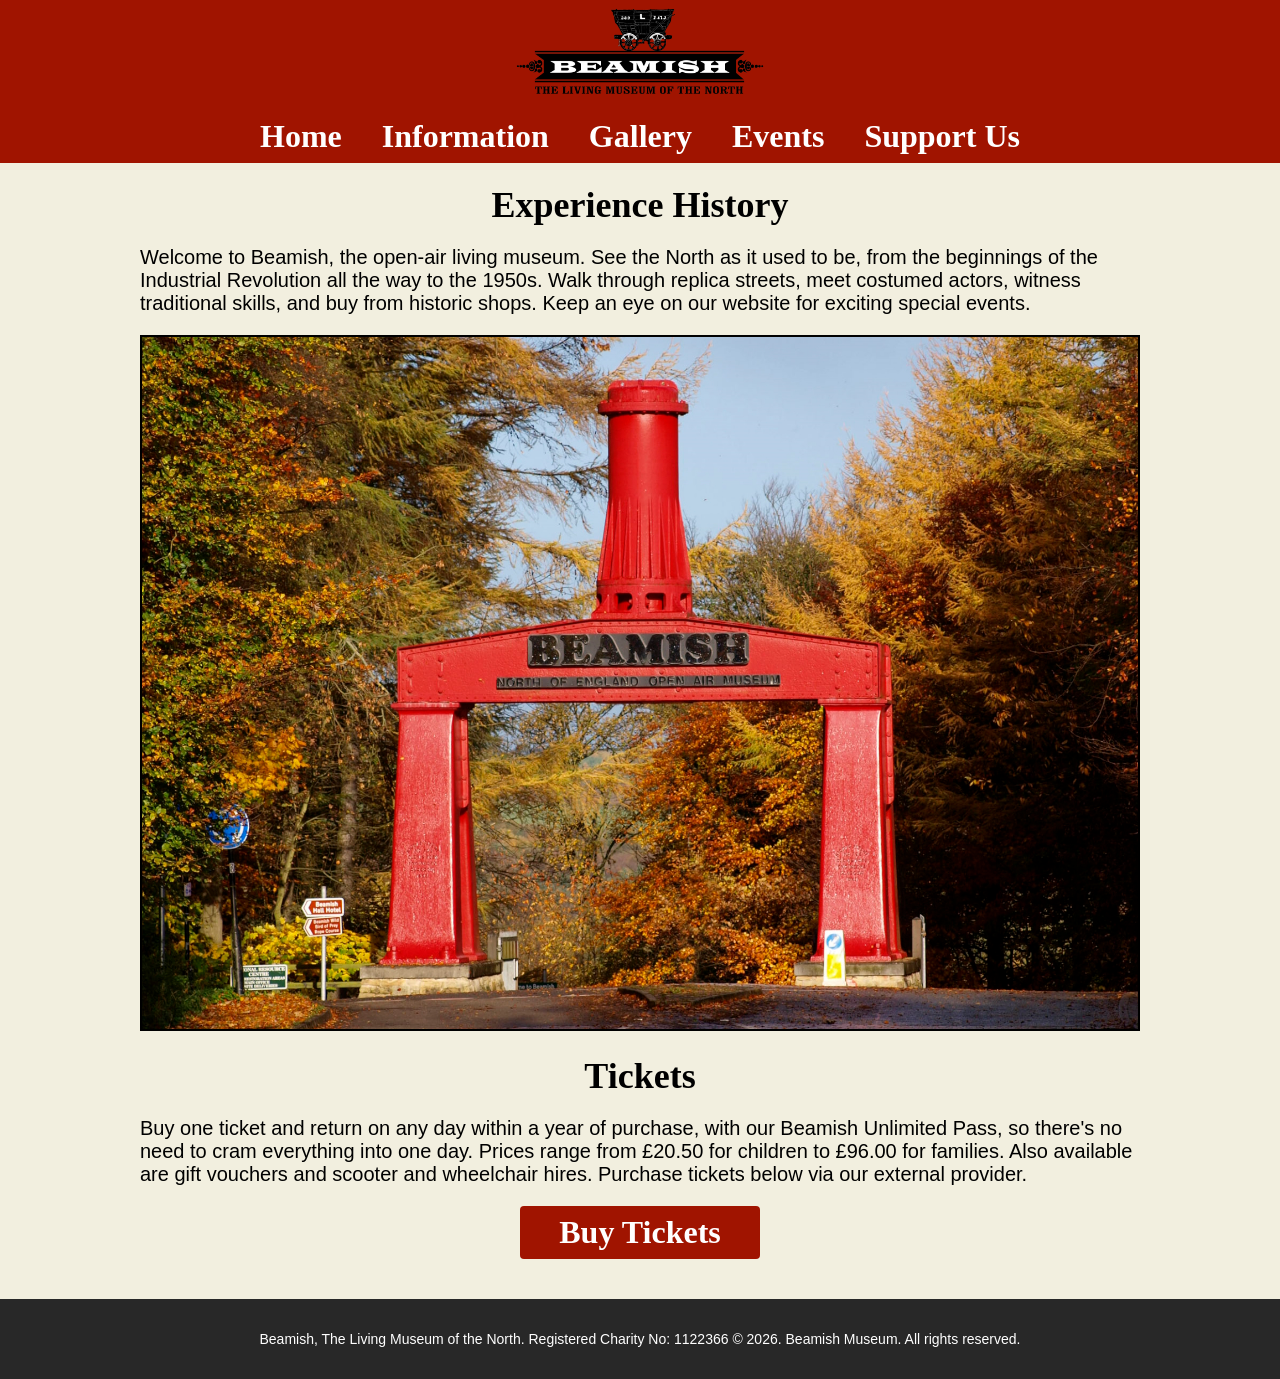
<file: index.html>
<!DOCTYPE html>

<html lang="en">

<head>
    <meta charset="UTF-8" />
    <meta name="viewport" content="width=device-width, initial-scale=1.0" />
    <link rel="stylesheet" href="css/styles.css" />
    <title>Beamish Museum</title>
  </head>
  <body>

    <img class="beamish_logo" src="assets/text_logo.png">

    <h1 class="header_button_h">
    <a class="header_button" href="index.html" >Home</a>
    <a class="header_button" href="information.html">Information</a>
    <a class="header_button" href="gallery.html">Gallery</a>
    <a class="header_button" href="events.html">Events</a>
    <a class="header_button" href="support_us.html">Support Us</a>
    </h1>

    <p class="header_text">
      Experience History
    </p>

    <p class="normal_text">
      Welcome to Beamish, the open-air living museum. See the North as it used to be, from the beginnings of the Industrial Revolution all the way to the 1950s. Walk through replica streets, meet costumed actors, witness traditional skills, and buy from historic shops. Keep an eye on our website for exciting special events.
    </p>

    <img class="normal_image" src="assets/entrance.jpg">

    <p class="header_text">
      Tickets
    </p>

    <p class="normal_text">
      Buy one ticket and return on any day within a year of purchase, with our Beamish Unlimited Pass, so there's no need to cram everything into one day. Prices range from £20.50 for children to £96.00 for families. Also available are gift vouchers and scooter and wheelchair hires. Purchase tickets below via our external provider.
    </p>

    <a class="tickets_button" href="https://beamish.digitickets.co.uk/tickets">Buy Tickets</a>

    <div class="footer">
      <p class="footer_text">
        Beamish, The Living Museum of the North. Registered Charity No: 1122366 © 2026. Beamish Museum. All rights reserved.
      </p>
    </div>
    
  </body>
</html>
</file>
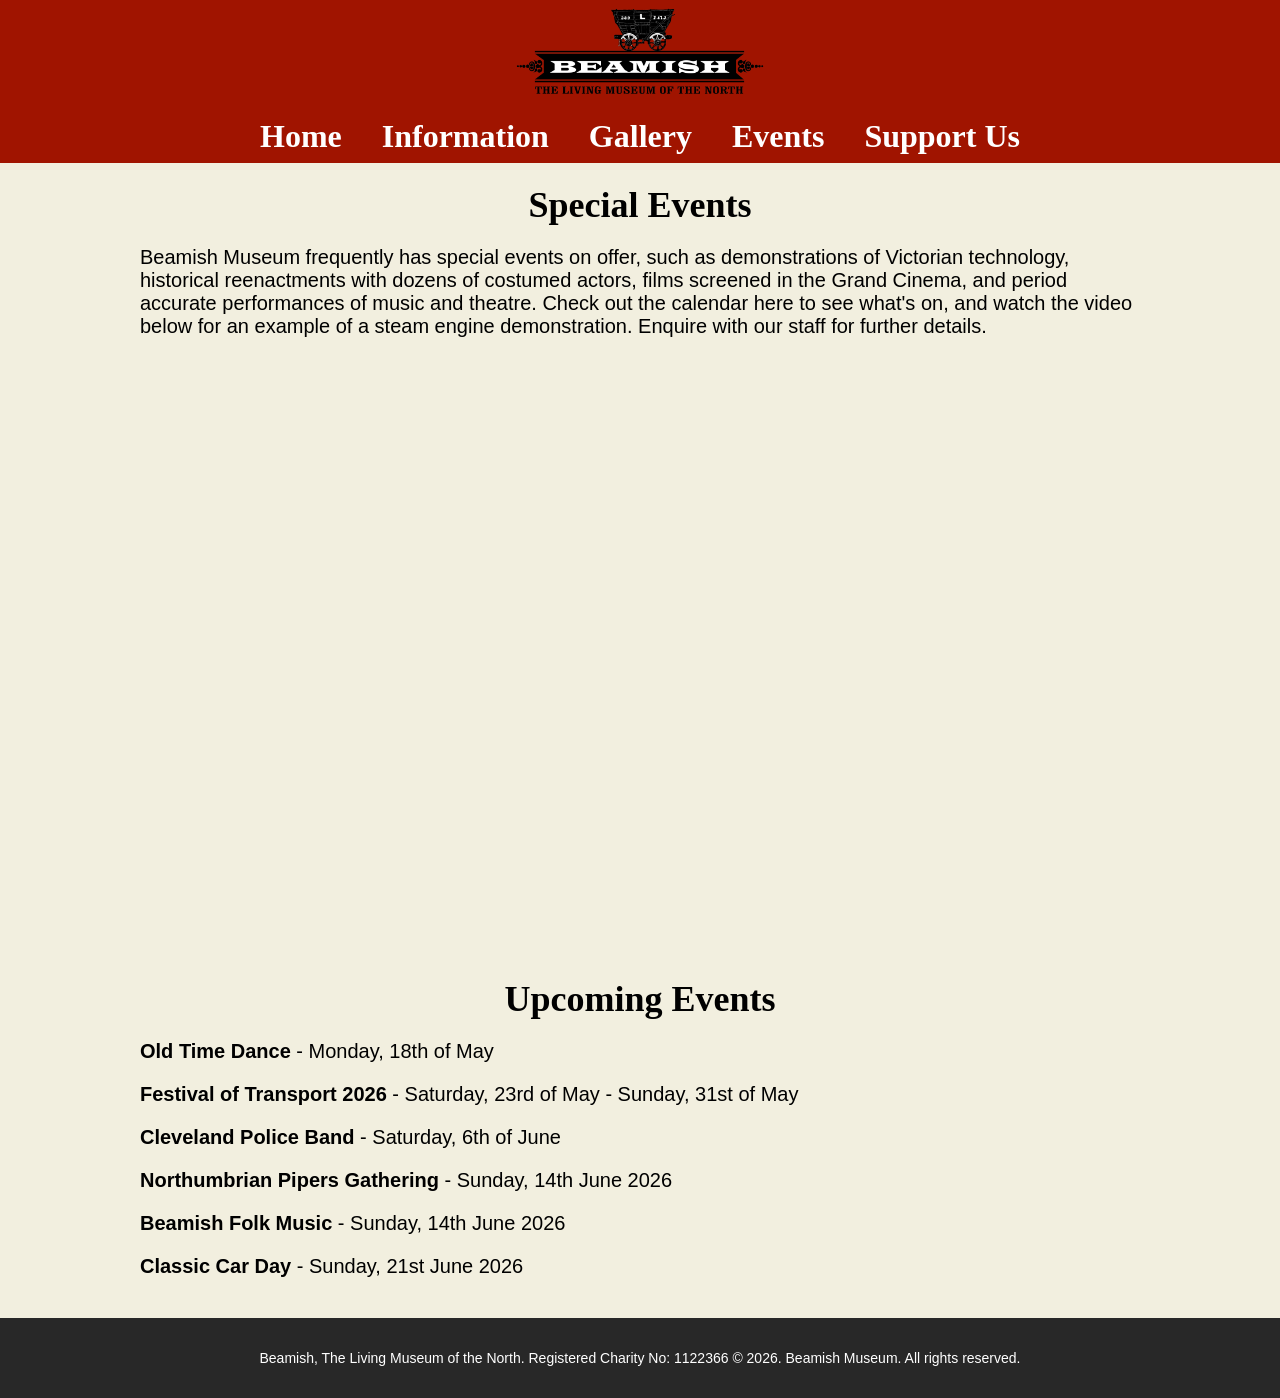
<file: events.html>
<html lang="en">
  <head>
    <meta charset="UTF-8" />
    <meta name="viewport" content="width=device-width, initial-scale=1.0" />
    <link rel="stylesheet" href="css/styles.css" />
    <title>Beamish Museum</title>
  </head>
  <body>

    <img class="beamish_logo" src="assets/text_logo.png">

    <h1 class="header_button_h">
    <a class="header_button" href="index.html" >Home</a>
    <a class="header_button" href="information.html">Information</a>
    <a class="header_button" href="gallery.html">Gallery</a>
    <a class="header_button" href="events.html">Events</a>
    <a class="header_button" href="support_us.html">Support Us</a>
    </h1>

    <p class="header_text">
      Special Events
    </p>

    <p class="normal_text">
      Beamish Museum frequently has special events on offer, such as demonstrations of Victorian technology, historical reenactments with dozens of costumed actors, films screened in the Grand Cinema, and period accurate performances of music and theatre. Check out the calendar here to see what's on, and watch the video below for an example of a steam engine demonstration. Enquire with our staff for further details.
    </p>

    <iframe class="youtube_embed"
      src="https://www.youtube-nocookie.com/embed/ICRmmedCr_M" title="A little glimpse into the running of Puffing Billy!" 
      frameborder="0" allow="accelerometer; autoplay; clipboard-write; encrypted-media; gyroscope; picture-in-picture; web-share"
      referrerpolicy="strict-origin-when-cross-origin" allowfullscreen>
    </iframe>

    <p class="header_text">
      Upcoming Events
    </p>

    <p class="normal_text">
      <b>Old Time Dance</b> - Monday, 18th of May
    </p>

    <p class="normal_text">
      <b>Festival of Transport 2026</b> - Saturday, 23rd of May - Sunday, 31st of May
    </p>
    
    <p class="normal_text">
      <b>Cleveland Police Band</b> - Saturday, 6th of June
    </p>

    <p class="normal_text">
      <b>Northumbrian Pipers Gathering</b> - Sunday, 14th June 2026
    </p>

    <p class="normal_text">
      <b>Beamish Folk Music</b> - Sunday, 14th June 2026 
    </p>

    <p class="normal_text">
      <b>Classic Car Day</b> - Sunday, 21st June 2026 
    </p>





    <div class="footer">
      <p class="footer_text">
        Beamish, The Living Museum of the North. Registered Charity No: 1122366 © 2026. Beamish Museum. All rights reserved.
      </p>
    </div>

  </body>
</html>
</file>
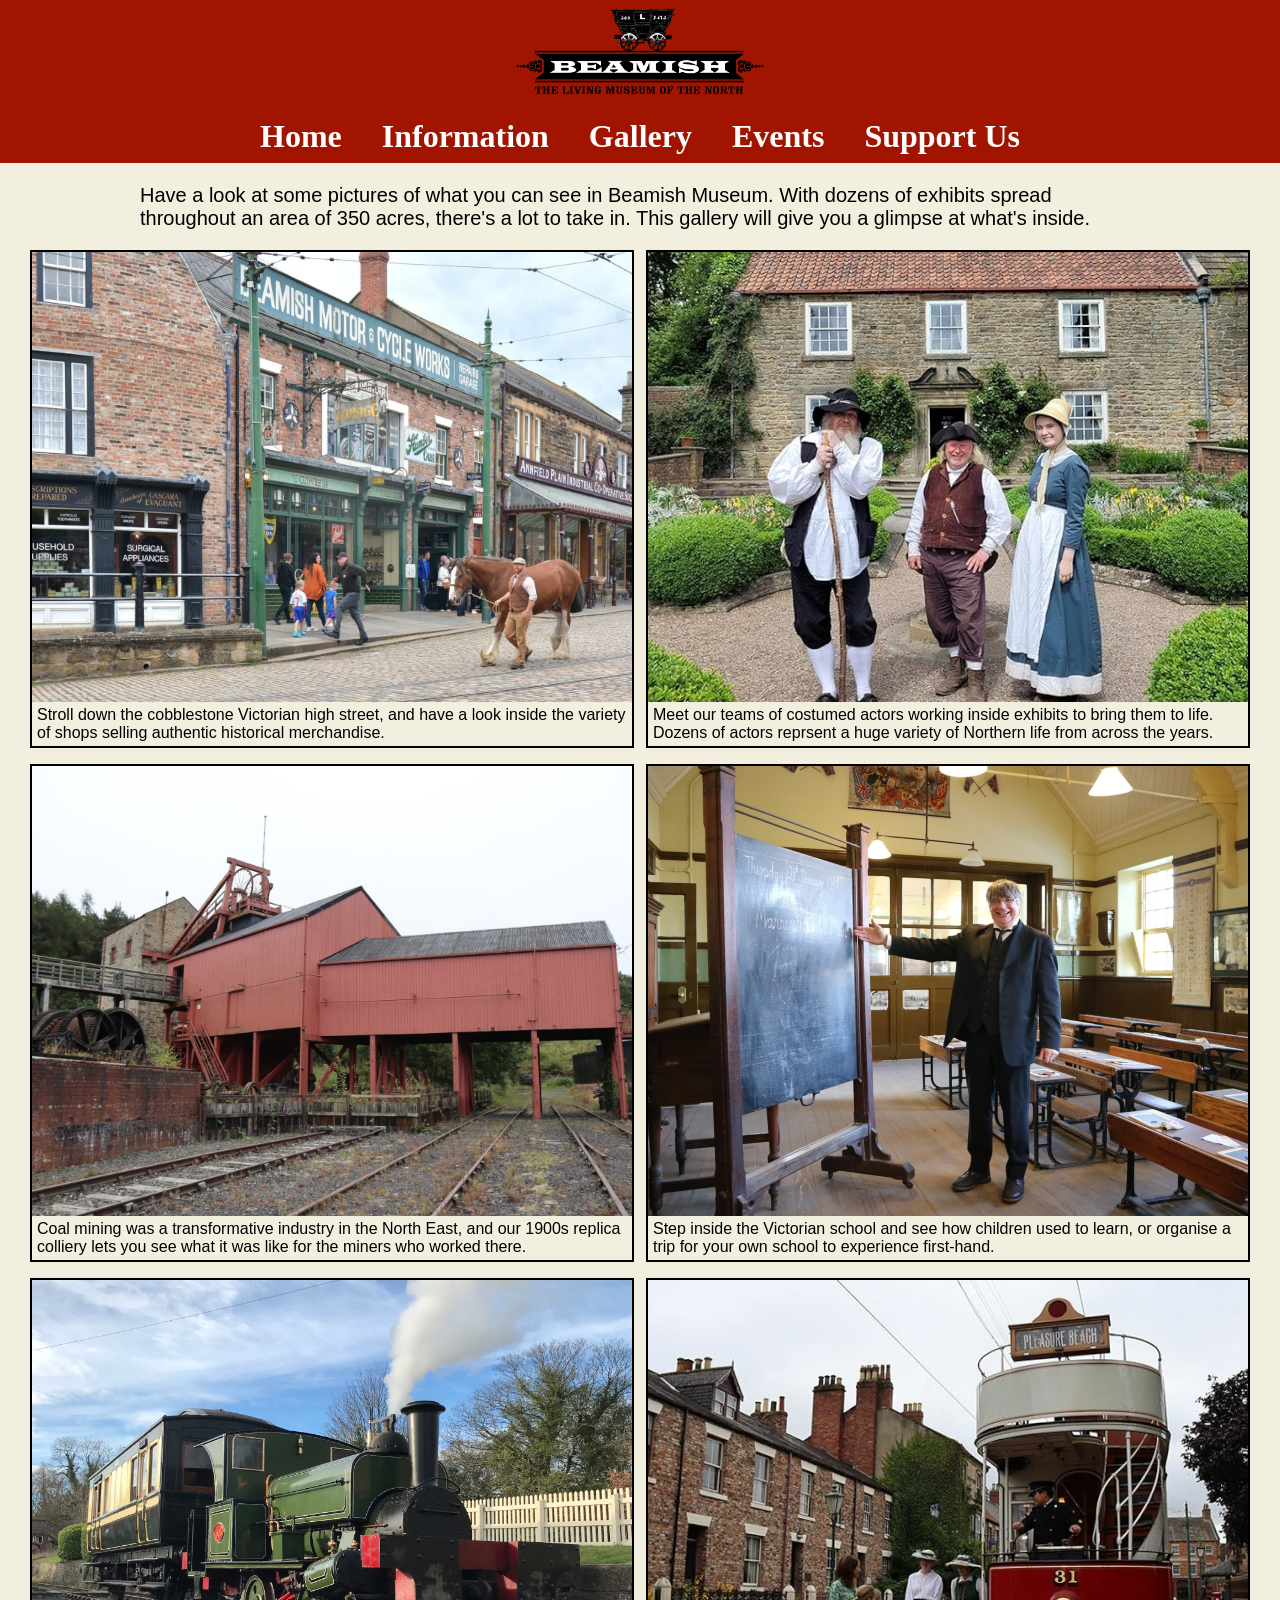
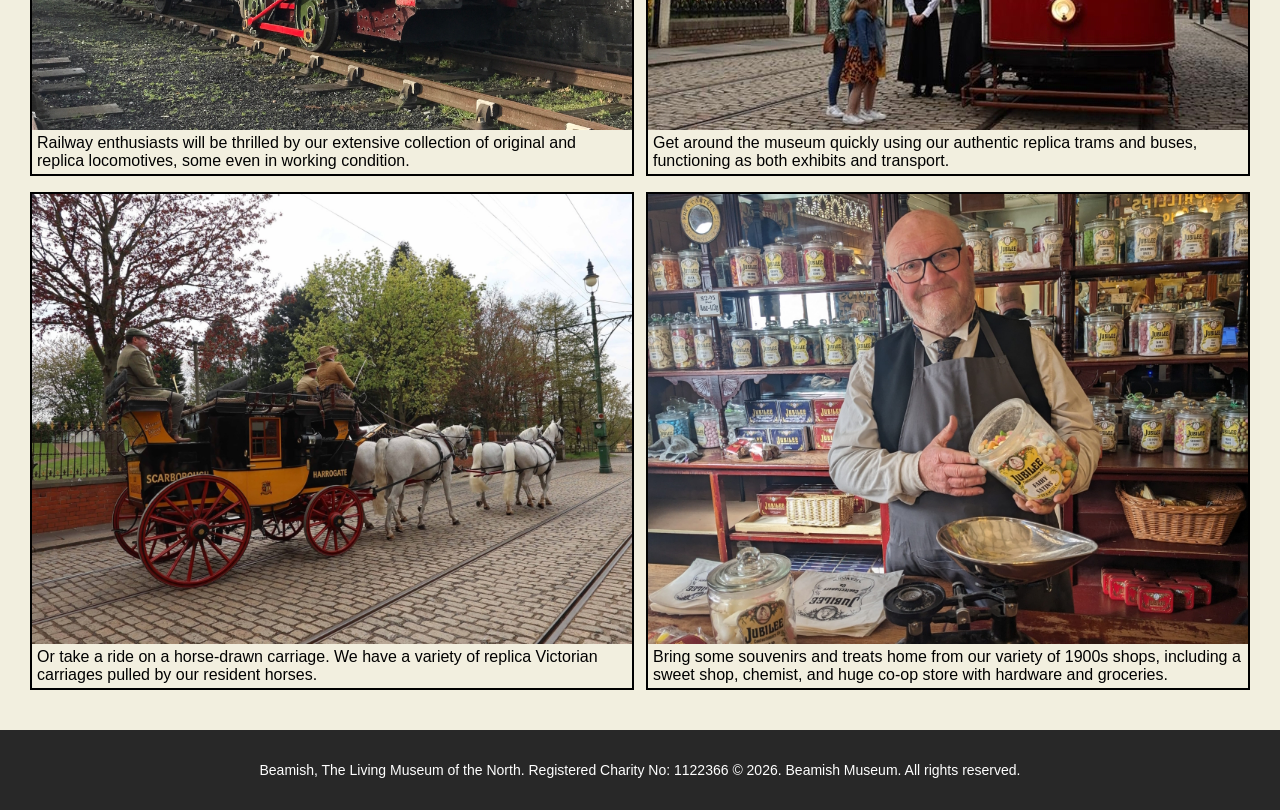
<file: gallery.html>
<html lang="en">
  <head>
    <meta charset="UTF-8" />
    <meta name="viewport" content="width=device-width, initial-scale=1.0" />
    <link rel="stylesheet" href="css/styles.css" />
    <title>Beamish Museum</title>
  </head>
  <body>

    <img class="beamish_logo" src="assets/text_logo.png">

    <h1 class="header_button_h">
    <a class="header_button" href="index.html" >Home</a>
    <a class="header_button" href="information.html">Information</a>
    <a class="header_button" href="gallery.html">Gallery</a>
    <a class="header_button" href="events.html">Events</a>
    <a class="header_button" href="support_us.html">Support Us</a>
    </h1>

    <p class="normal_text">
      Have a look at some pictures of what you can see in Beamish Museum. With dozens of exhibits spread throughout an area of 350 acres, there's a lot to take in. This gallery will give you a glimpse at what's inside.
    </p>

    <div class="gallery_div_parent">
      <div class="gallery_div_child_left">
        <img class="gallery_image" src="assets/street.jpg">
        <p class="caption_text">
          Stroll down the cobblestone Victorian high street, and have a look inside the variety of shops selling authentic historical merchandise. 
        </p>
      </div>
      <div class="gallery_div_child_right">
        <img class="gallery_image" src="assets/actors.jpg">
        <p class="caption_text">
          Meet our teams of costumed actors working inside exhibits to bring them to life. Dozens of actors reprsent a huge variety of Northern life from across the years.
        </p>
      </div> 
    </div>
    
    <div class="gallery_div_parent">
      <div class="gallery_div_child_left">
        <img class="gallery_image" src="assets/colliery.jpg">
        <p class="caption_text">
          Coal mining was a transformative industry in the North East, and our 1900s replica colliery lets you see what it was like for the miners who worked there.
        </p>
      </div>
      <div class="gallery_div_child_right">
        <img class="gallery_image" src="assets/school.jpg">
        <p class="caption_text">
          Step inside the Victorian school and see how children used to learn, or organise a trip for your own school to experience first-hand.
        </p>
      </div> 
    </div>

    <div class="gallery_div_parent">
      <div class="gallery_div_child_left">
        <img class="gallery_image" src="assets/train.jpg">
        <p class="caption_text">
          Railway enthusiasts will be thrilled by our extensive collection of original and replica locomotives, some even in working condition.
        </p>
      </div>
      <div class="gallery_div_child_right">
        <img class="gallery_image" src="assets/tram.jpg">
        <p class="caption_text">
          Get around the museum quickly using our authentic replica trams and buses, functioning as both exhibits and transport.
        </p>
      </div> 
    </div>
    
    <div class="gallery_div_parent">
      <div class="gallery_div_child_left">
        <img class="gallery_image" src="assets/carriage.jpg">
        <p class="caption_text">
          Or take a ride on a horse-drawn carriage. We have a variety of replica Victorian carriages pulled by our resident horses.
        </p>
      </div>
      <div class="gallery_div_child_right">
        <img class="gallery_image" src="assets/shop.jpg">
        <p class="caption_text">
          Bring some souvenirs and treats home from our variety of 1900s shops, including a sweet shop, chemist, and huge co-op store with hardware and groceries.
        </p>
      </div> 
    </div>

    <div class="footer">
      <p class="footer_text">
        Beamish, The Living Museum of the North. Registered Charity No: 1122366 © 2026. Beamish Museum. All rights reserved.
      </p>
    </div>

  </body>
</html>
</file>
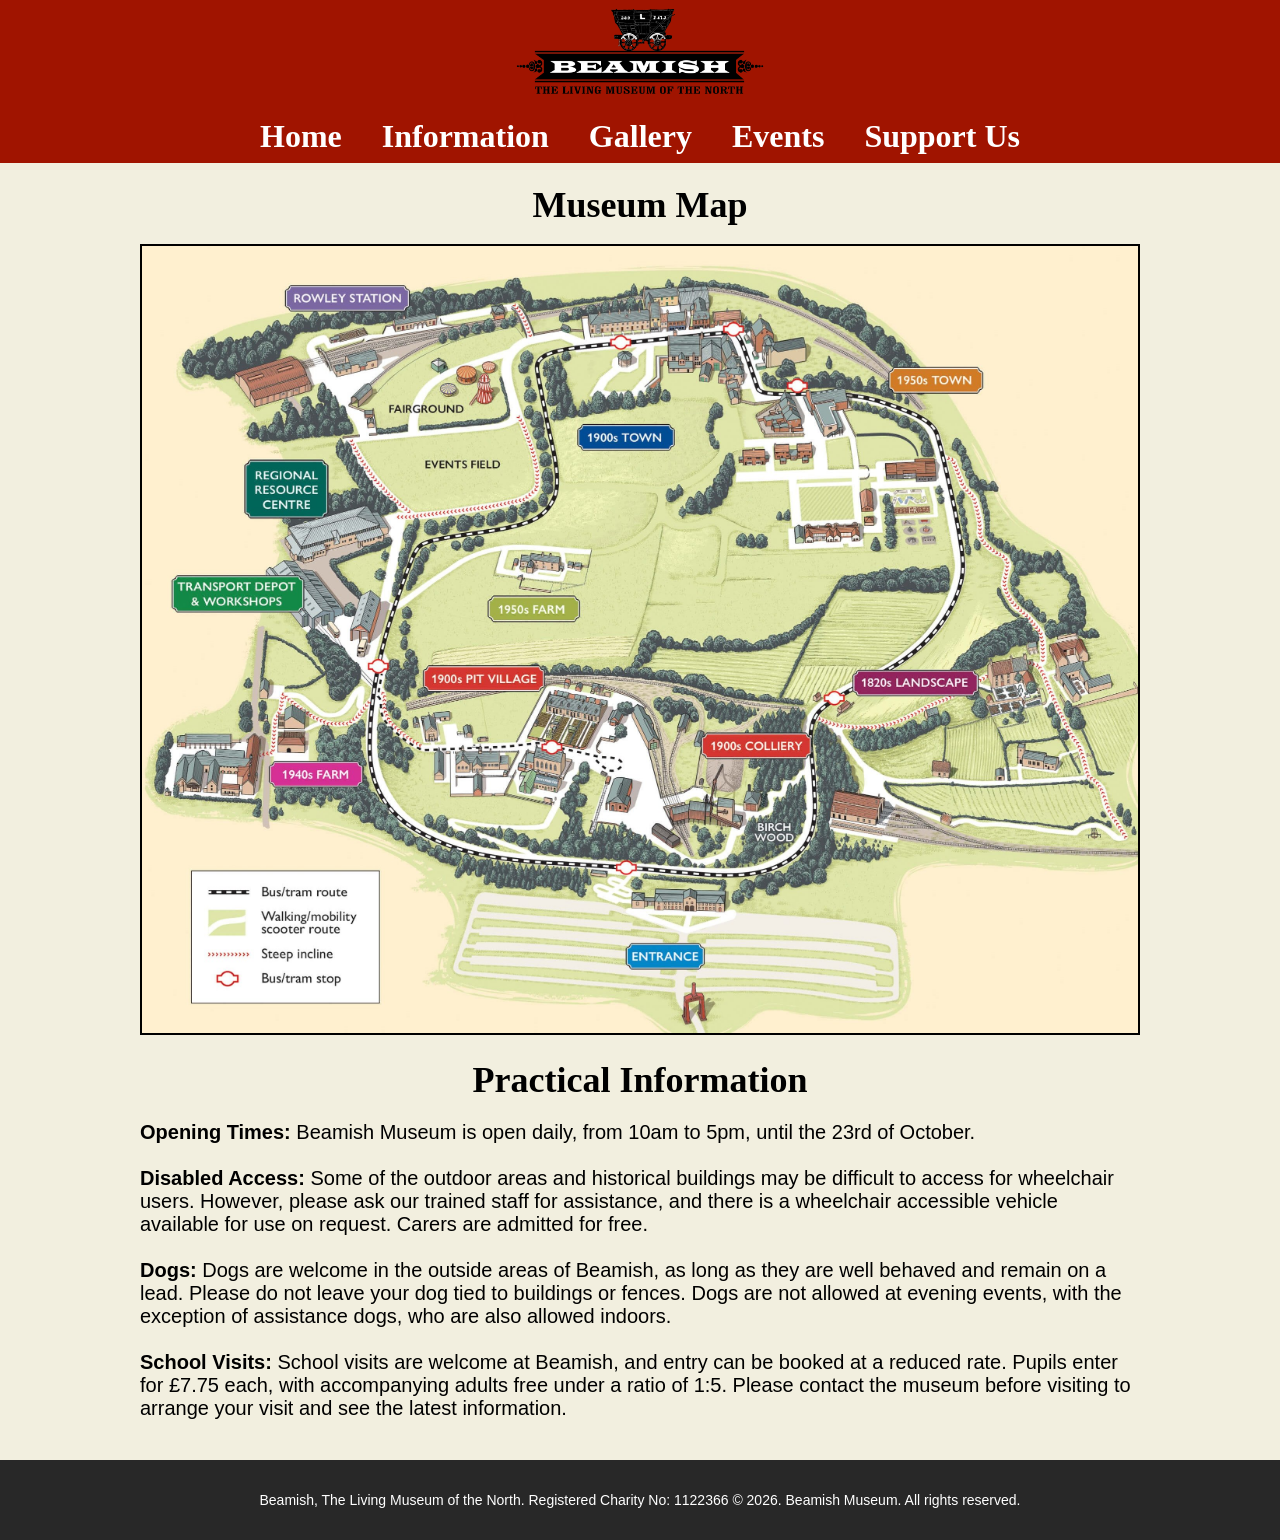
<file: information.html>
<html lang="en">

  
<head>
    <meta charset="UTF-8" />
    <meta name="viewport" content="width=device-width, initial-scale=1.0" />
    <link rel="stylesheet" href="css/styles.css" />
    <title>Beamish Museum</title>
  </head>
  <body>

    <img class="beamish_logo" src="assets/text_logo.png">

    <h1 class="header_button_h">
    <a class="header_button" href="index.html" >Home</a>
    <a class="header_button" href="information.html">Information</a>
    <a class="header_button" href="gallery.html">Gallery</a>
    <a class="header_button" href="events.html">Events</a>
    <a class="header_button" href="support_us.html">Support Us</a>
    </h1>

    <p class="header_text">
      Museum Map
    </p>

    <br>

    <img class="normal_image" src="assets/map.jpg">

    <p class="header_text">
      Practical Information
    </p>

    <p class="normal_text">
      <b>Opening Times:</b> Beamish Museum is open daily, from 10am to 5pm, until the 23rd of October. <br><br>
      <b>Disabled Access:</b> Some of the outdoor areas and historical buildings may be difficult to access for wheelchair users. However, please ask our trained staff for assistance, and there is a wheelchair accessible vehicle available for use on request. Carers are admitted for free. <br><br>
      <b>Dogs:</b> Dogs are welcome in the outside areas of Beamish, as long as they are well behaved and remain on a lead. Please do not leave your dog tied to buildings or fences. Dogs are not allowed at evening events, with the exception of assistance dogs, who are also allowed indoors. <br><br>
      <b>School Visits:</b> School visits are welcome at Beamish, and entry can be booked at a reduced rate. Pupils enter for £7.75 each, with accompanying adults free under a ratio of 1:5. Please contact the museum before visiting to arrange your visit and see the latest information.
    </p>

    <div class="footer">
      <p class="footer_text">
        Beamish, The Living Museum of the North. Registered Charity No: 1122366 © 2026. Beamish Museum. All rights reserved.
      </p>
    </div>

  </body>
</html>
</file>
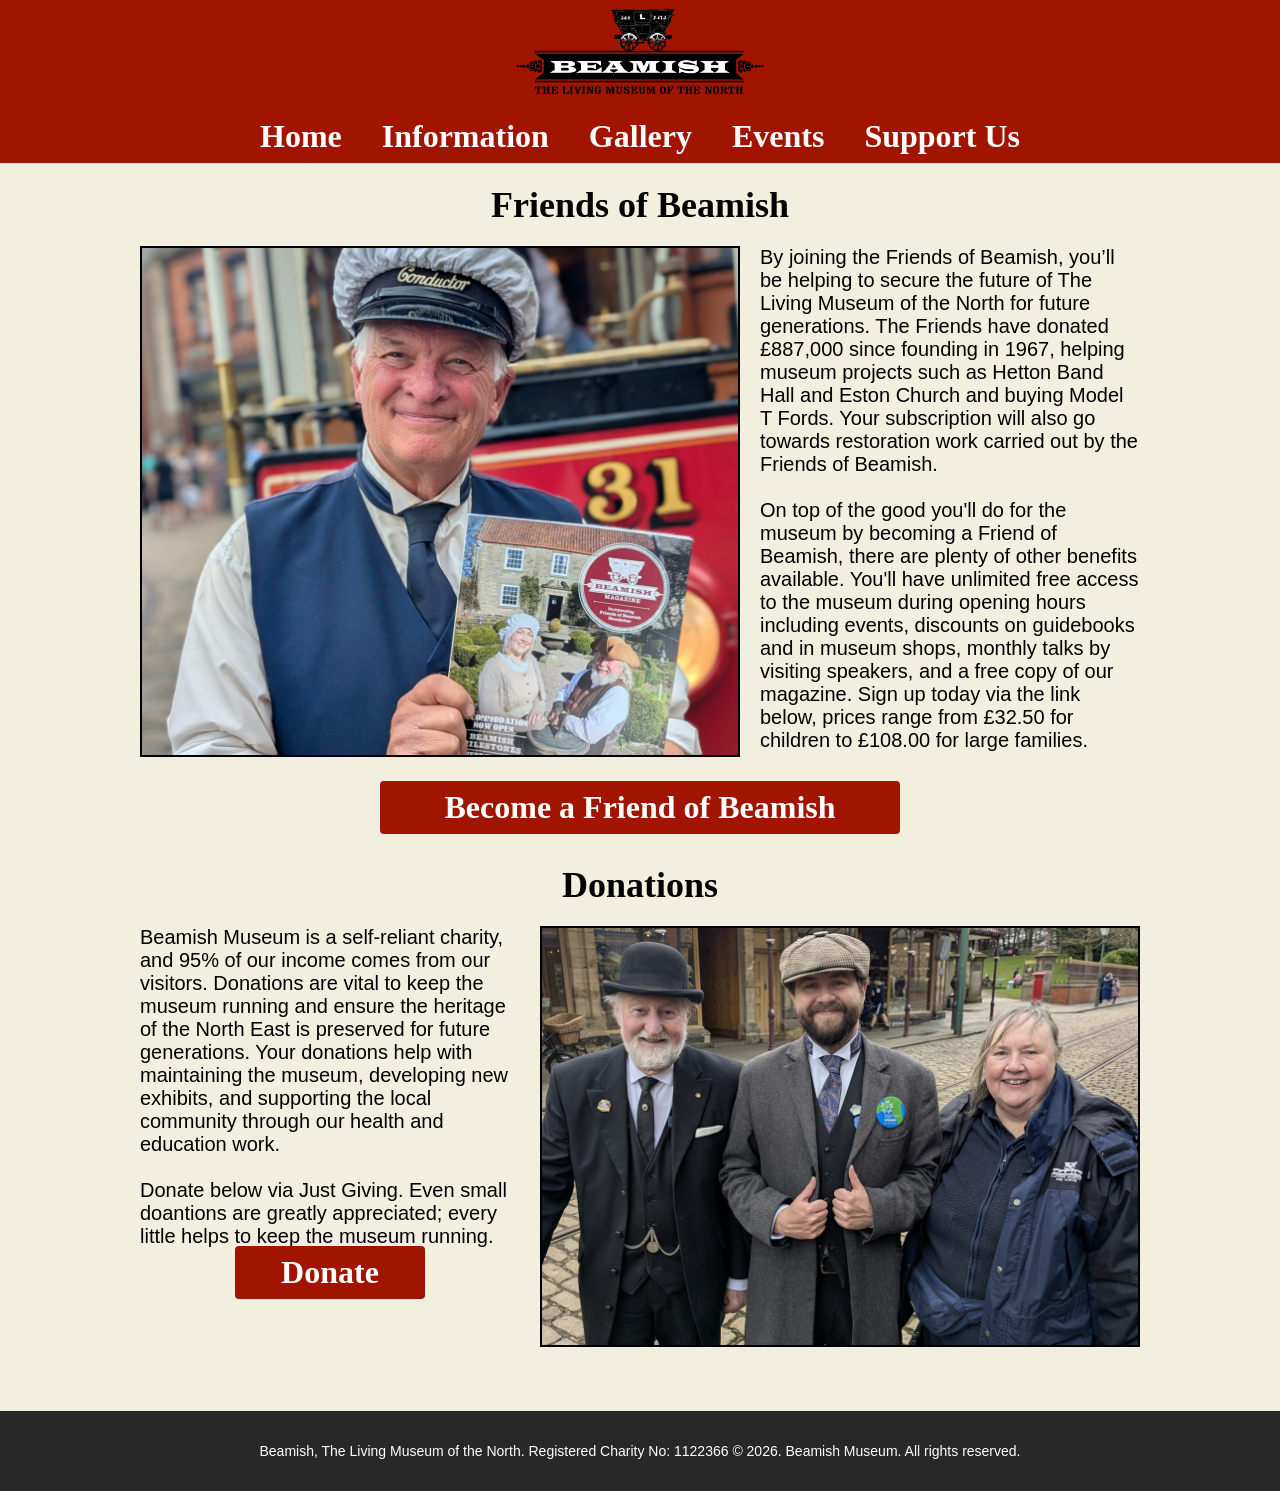
<file: support_us.html>
<html lang="en">
  <head>
    <meta charset="UTF-8" />
    <meta name="viewport" content="width=device-width, initial-scale=1.0" />
    <link rel="stylesheet" href="css/styles.css" />
    <title>Beamish Museum</title>
  </head>
  <body>

    <img class="beamish_logo" src="assets/text_logo.png">

    <h1 class="header_button_h">
    <a class="header_button" href="index.html" >Home</a>
    <a class="header_button" href="information.html">Information</a>
    <a class="header_button" href="gallery.html">Gallery</a>
    <a class="header_button" href="events.html">Events</a>
    <a class="header_button" href="support_us.html">Support Us</a>
    </h1>

    <p class="header_text">
      Friends of Beamish
    </p>
    
    <div class="image_and_text">
     
      <img class="inline_image" src="assets/magazine.png">
    
      <p class="inline_text_r">
        By joining the Friends of Beamish, you’ll be helping to secure the future of The Living Museum of the North for future generations. The Friends have donated £887,000 since founding in 1967, helping museum projects such as Hetton Band Hall and Eston Church and buying Model T Fords.
        Your subscription will also go towards restoration work carried out by the Friends of Beamish. <br><br> On top of the good you'll do for the museum by becoming a Friend of Beamish, there are plenty of other benefits available.
        You'll have unlimited free access to the museum during opening hours including events, discounts on guidebooks and in museum shops, monthly talks by visiting speakers, and a free copy of our magazine. Sign up today via the link below, prices range from £32.50 for children to £108.00 for large families.
      </p>

    </div>

    <a class="friends_button" href="https://beamish.digitickets.co.uk/category/10381">Become a Friend of Beamish</a>

    <p class="header_text">
      Donations
    </p>

    <div class="image_and_text">

      <p class="inline_text_l"> 
        Beamish Museum is a self-reliant charity, and 95% of our income comes from our visitors. Donations are vital to keep the museum running and ensure the heritage of the North East is preserved for future generations.
        Your donations help with maintaining the museum, developing new exhibits, and supporting the local community through our health and education work.
        <br><br> Donate below via Just Giving. Even small doantions are greatly appreciated; every little helps to keep the museum running.
      </p>

      <img class="inline_image" src="assets/donators.png">

      <a class="donate_button" href="https://www.justgiving.com/charity/beamishmuseumltd">Donate</a>

    </div>



    <div class="footer">
      <p class="footer_text">
        Beamish, The Living Museum of the North. Registered Charity No: 1122366 © 2026. Beamish Museum. All rights reserved.
      </p>
    </div>

  </body>
</html>
</file>
<file: css/styles.css>
body {
  background-color: rgb(242, 239, 223);
  margin: 0;
  padding: 0;
}

.normal_text {
  font-family: Arial, Helvetica, sans-serif;
  font-size: 20px;
  text-align: left;
  width: 1000px;
  margin-left: auto;
  margin-right: auto;
}

.inline_text_r {
  font-family: Arial, Helvetica, sans-serif;
  font-size: 20px;
  text-align: left;
  display: inline;
  float: right;
  width: 380px;
  margin-left: 20px;
  margin-right: 0px;
  margin-top: 0px;
}

.inline_text_l {
  font-family: Arial, Helvetica, sans-serif;
  font-size: 20px;
  text-align: left;
  display: inline;
  float: left;
  width: 380px;
  margin-left: 0px;
  margin-right: 20px;
  margin-top: 0px;
}


.header_text {
  font-family: Georgia, 'Times New Roman', Times, serif;
  font-weight: bold;
  font-size: 36px;
  text-align: center;
  margin-top: 0;
  margin-bottom: 0;
}

.caption_text {
  font-family:Arial, Helvetica, sans-serif;
  text-align: left;
  width: 590px;
  margin-left: auto;
  margin-right: auto;
  margin-top: 4px;
  margin-bottom: 4px;
}

.tickets_button {
  display: block;
  width: 200px;
  color: white;
  font-family: Georgia, 'Times New Roman', Times, serif;
  font-weight: bold;
  font-size: 32px;
  text-decoration: none;
  background-color: rgb(160, 20, 0);
  border-radius: 4px;
  padding-left: 20px;
  padding-right: 20px;
  padding-top: 8px;
  padding-bottom: 8px;
  margin-left: auto;
  margin-right: auto;
  text-align: center;
}

.friends_button {
  display: block;
  width: 480px;
  color: white;
  font-family: Georgia, 'Times New Roman', Times, serif;
  font-weight: bold;
  font-size: 32px;
  text-decoration: none;
  background-color: rgb(160, 20, 0);
  border-radius: 4px;
  padding-left: 20px;
  padding-right: 20px;
  padding-top: 8px;
  padding-bottom: 8px;
  margin-left: auto;
  margin-right: auto;
  margin-bottom: 30px;
  margin-top: -20px;
  text-align: center;
}

.donate_button {
  display: inline-block;
  width: 150px;
  color: white;
  font-family: Georgia, 'Times New Roman', Times, serif;
  font-weight: bold;
  font-size: 32px;
  text-decoration: none;
  background-color: rgb(160, 20, 0);
  border-radius: 4px;
  padding-left: 20px;
  padding-right: 20px;
  padding-top: 8px;
  padding-bottom: 8px;
  margin-left: 95px;
  margin-right: 0px;
  margin-top: -125px;
  margin-bottom: 20px;
  text-align: center;
}

.header_button {
  color: white;
  font-family: Georgia, 'Times New Roman', Times, serif;
  font-weight: bold;
  font-size: 32px;
  text-decoration: none;
  background-color: rgb(160, 20, 0);
  padding-left: 20px;
  padding-right: 20px;
  padding-top: 8px;
  padding-bottom: 8px;
  margin-left: -4px;
  margin-right: -4px;
}

.header_button_h {
  text-align: center;
  background-color: rgb(160, 20, 0);
  padding-top: 8px;
  padding-bottom: 8px;
}

.header_button:hover {
  background-color: rgb(201, 55, 33);
  text-decoration: underline;
}

.tickets_button:hover {
  background-color: rgb(201, 55, 33);
  text-decoration: underline;
}

.friends_button:hover {
  background-color: rgb(201, 55, 33);
  text-decoration: underline;
}

.donate_button:hover {
  background-color: rgb(201, 55, 33);
  text-decoration: underline;
}

.beamish_logo {
    display: block;
    background-color: rgb(160, 20, 0);
    width: 20%;
    margin-top: 0px;
    margin-bottom: -22px;
    padding-top: 4px;
    padding-left: 40%;
    padding-right: 45%;
    padding-bottom: 8px;
  }

.normal_image {
  display: block;
  margin: auto;
  width: 996px;
  margin-bottom: 24px;
  border: 2px;
  border-style: solid;
  border-color: black; 
}

.inline_image {
  display: inline-block;
  margin: auto;
  width: 596px;
  margin-bottom: 24px;
  border: 2px;
  border-style: solid;
  border-color: black; 
}

.image_and_text {
  display: block;
  margin: auto;
  width: 1000px;
  
  margin-top: 20px;
  margin-bottom: 20px;
}

.gallery_image {
  display: block;
  margin: auto;
  width: 600px;
  margin-bottom: 0px; 
}
  
.gallery_div_parent {
  display: block;
  margin: auto;
  width: 1220px;
  margin-bottom: 16px;
}

.gallery_div_child_left {
  display: inline-block;
  border: 2px;
  border-style: solid;
  border-color: black;
}

.gallery_div_child_right {
  float: right;
  border: 2px;
  border-style: solid;
  border-color: black;
}

.footer {
  width: 100%;
  height: 80px;
  background-color: rgb(40, 40, 40);
  margin-top: 40px;
}

.footer_text {
  font-family:Arial, Helvetica, sans-serif;
  font-size: 14px;
  color: white;
  text-align: center;
  line-height: 80px;
}

.youtube_embed {
  width: 1000px;
  height: 600px;
  display: block;
  margin: auto;
  margin-bottom: 20px;
}
</file>
